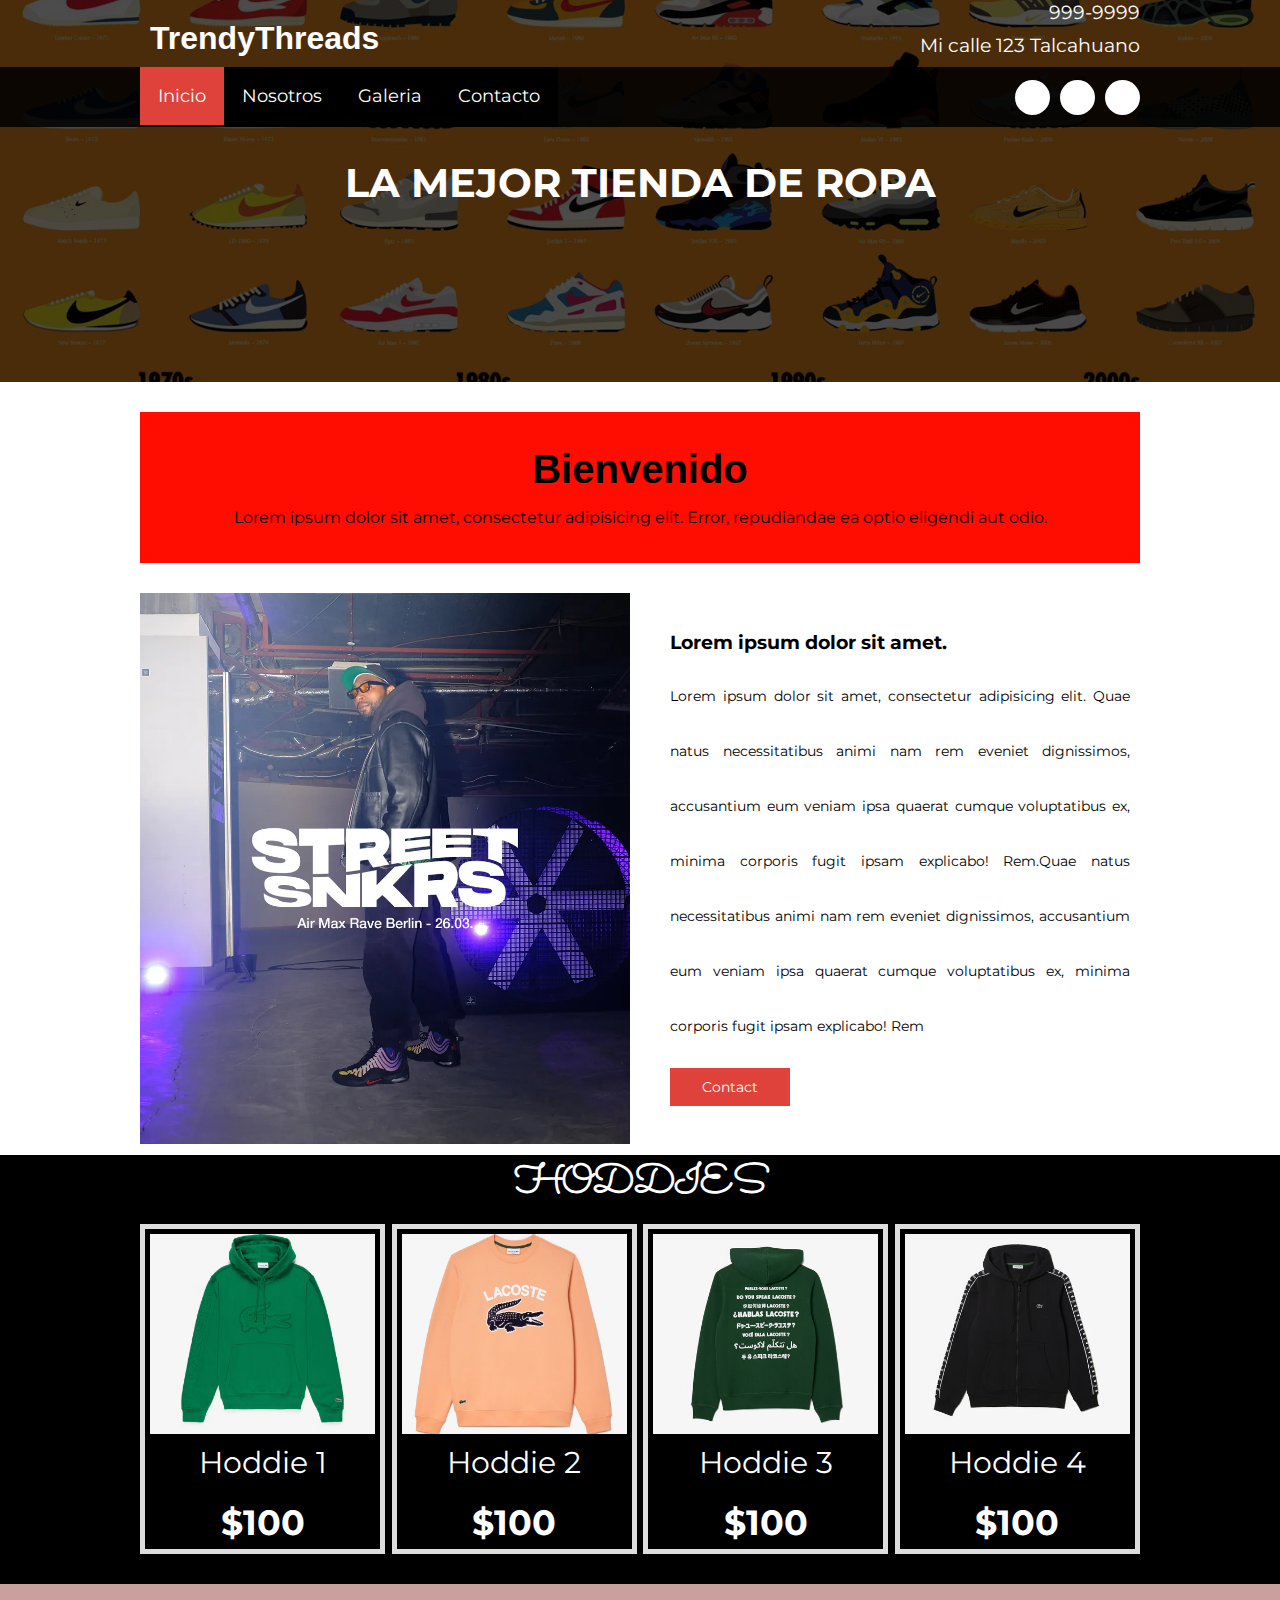
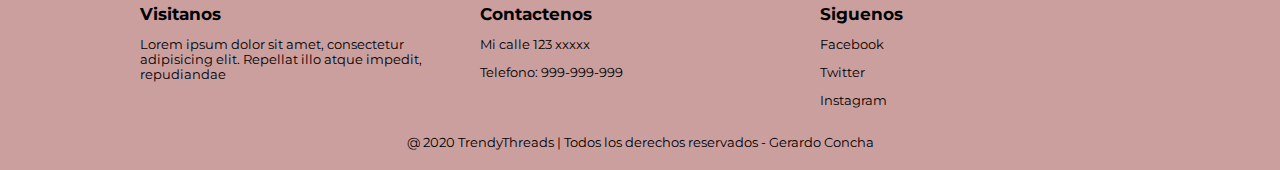
<file: index.html>
<!DOCTYPE html>
<html lang="es">
<head>
    <meta charset="UTF-8">
    <title>Home</title>
    <meta name="viewport" content="width=device-width, user-scalable=yes, initial-scale=1.0, maximum-scale=2.0, minimum-scale=1.0">
    <link rel="stylesheet" href="css/estilo.css">
    <link href="https://file.myfontastic.com/3j45yvRpaWhzeStdASehh9/icons.css" rel="stylesheet">
</head>
<body>
    <header class="main-header">
        <div class="container container--flex">
            <div class="logo-container column column--50">
                <h1 class="logo">TrendyThreads</h1>
            </div>
            <div class="main-header__contactInfo column column--50">
                <p class="main-header__contactInfo__phone">
                    <span class="icon-phone">999-9999
                    </span>
                </p>
                <p class="main-header__contactInfo__addres">
                    <span class="icon-location">Mi calle 123 Talcahuano</span>
                </p>
                
            </div>
        </div>
    </header>
    <nav class="main_nav">
        <div class="container container--flex">
            <span class="icon-menu" id="btnmenu"></span>
            <ul class="menu" id="menu">
                <li class="menu__item"><a href="/" class="menu__link menu__link--select">Inicio</a></li>
                <li class="menu__item"><a href="nosotros.html" class="menu__link">Nosotros</a></li>
                <li class="menu__item"><a href="galeria.html" class="menu__link">Galeria</a></li>
                <li class="menu__item"><a href="contacto.html" class="menu__link">Contacto</a></li>
            </ul>
            <div class="social-icon">
                <a href="" class="social-icon__link"><span class="icon-facebook"></span></a>
                <a href="" class="social-icon__link"><span class="icon-twitter"></span></a>
                <a href="" class="social-icon__link"><span class="icon-instagram"></span></a>
            </div>
        </div>
    </nav>
    <section class="banner">
        <img src="./img/bannerZAPAT.jpg" alt="" class="banner__img">
        <div class="banner__content">LA MEJOR TIENDA DE ROPA </div>
    </section>
    <main class="main">
        <section class="group--color">
            <div class="container">
                <h2 class="main__title">Bienvenido</h2>
                <p class="main_txt">
                    Lorem ipsum dolor sit amet, consectetur adipisicing elit. Error, repudiandae ea optio eligendi aut odio.
                </p>
            </div>
        </section>
        <section class="group main__about_description" >
            <div class="container container--flex"   >
                <div class="column column--50">
                    <img src="img/jejejejeje.jpg">
                </div>
                <div class="column column--50">
                    <h3 class="column__title">Lorem ipsum dolor sit amet.</h3>
                    <p class="column__txt">Lorem ipsum dolor sit amet, consectetur adipisicing elit. Quae natus necessitatibus animi nam rem eveniet dignissimos, accusantium eum veniam ipsa quaerat cumque voluptatibus ex, minima corporis fugit ipsam explicabo! Rem.Quae natus necessitatibus animi nam rem eveniet dignissimos, accusantium eum veniam ipsa quaerat cumque voluptatibus ex, minima corporis fugit ipsam explicabo! Rem</p>
                    <a href="" class="btn btn--contact">Contact</a>
                </div>
            </div>
        </section>
        <section class="group today-special" style="background-color: black;">
            <h2 class="group__title" style="color: white;" >HODDIES</h2>
            <div class="container container--flex">
                <div class="column column--50--25">
                    <img src="./img/hoddie1.avif" alt="" class="today-special__img">
                    <div class="today-special__tittle">Hoddie 1</div>
                    <div class="today-special__price">$100</div>
                </div>
                <div class="column column--50--25">
                    <img src="img/hoddie2.avif" alt="" class="today-special__img">
                    <div class="today-special__tittle">Hoddie 2</div>
                    <div class="today-special__price">$100</div>
                </div>
                <div class="column column--50--25">
                    <img src="img/hoddie3.jpg" alt="" class="today-special__img">
                    <div class="today-special__tittle">Hoddie 3</div>
                    <div class="today-special__price">$100</div>
                </div>
                <div class="column column--50--25">
                    <img src="img/hoddie4.jpg" alt="" class="today-special__img">
                    <div class="today-special__tittle">Hoddie 4</div>
                    <div class="today-special__price">$100</div>
                </div>
            </div>
        </section>
      
    </main>
    <footer class="main-footer">
        <div class="container container--flex">
            <div class="column column--33">
                <h2 class="column__title">Visitanos</h2>
                <p class="column__txt">Lorem ipsum dolor sit amet, consectetur adipisicing elit. Repellat illo atque impedit, repudiandae </p>
            </div>
            <div class="column column--33">
                <h2 class="column__title">Contactenos</h2>
                <p class="column__txt">Mi calle 123 xxxxx</p>
                <p class="column__txt">Telefono: 999-999-999</p>
               
            </div>
            <div class="column column--33">
                <h2 class="column__title">Siguenos</h2>
                <p class="column__txt"><a href="" class="icon-facebook">Facebook</a></p>
                <p class="column__txt"><a href="" class="icon-twitter">Twitter</a></p>
                <p class="column__txt"><a href="" class="icon-instagram">Instagram</a></p>
            </div>
            <p class="copy">@ 2020 TrendyThreads | Todos los derechos reservados - Gerardo Concha </p>
        </div>
    </footer>
    <script src="js/menu.js"></script>
</body>
</html>
</file>
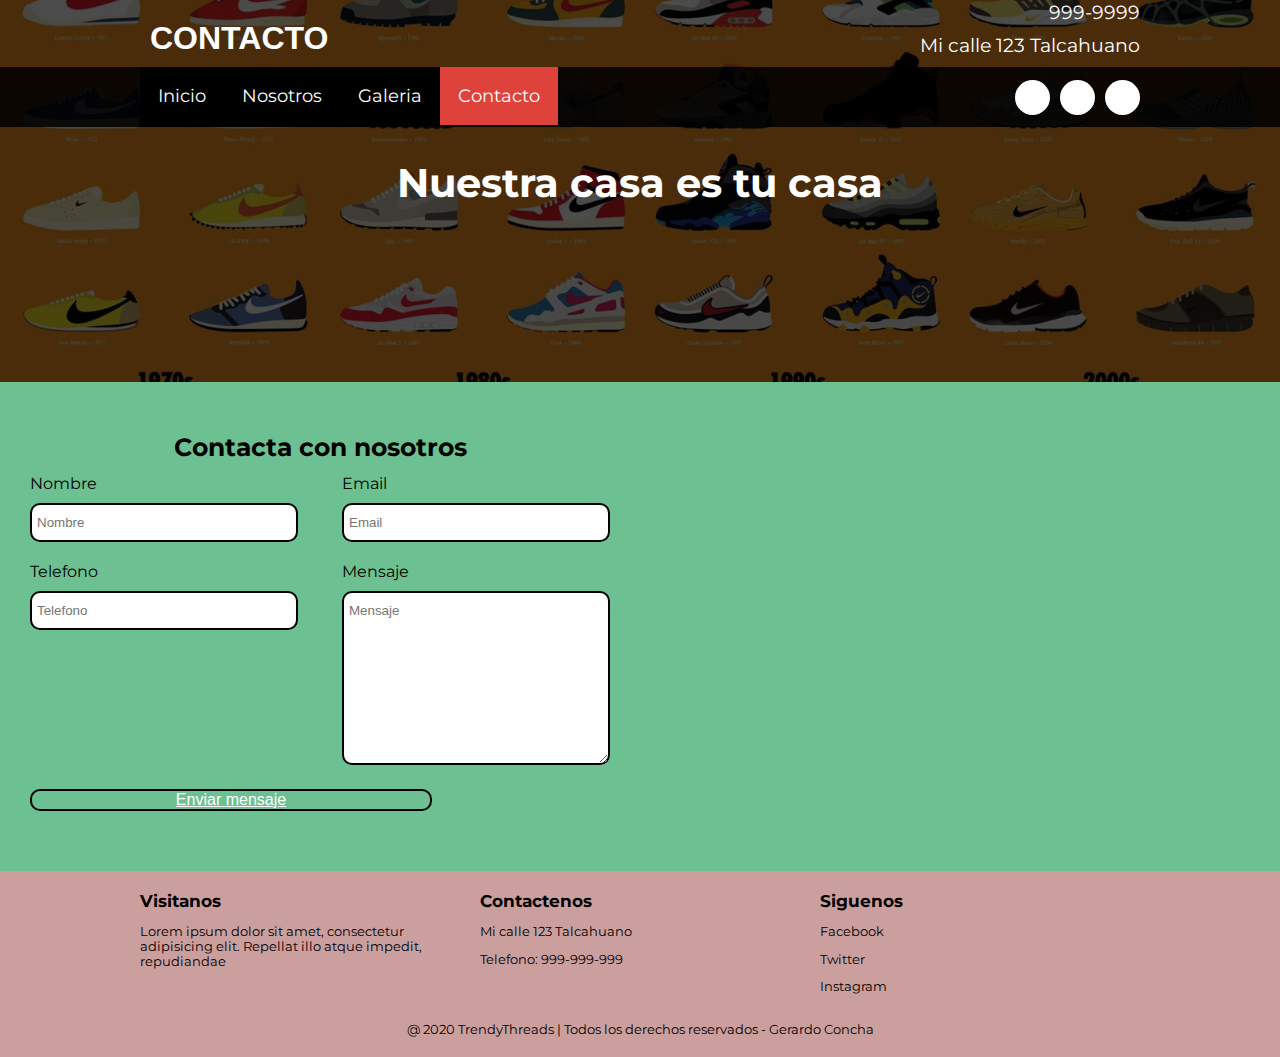
<file: contacto.html>
<!DOCTYPE html>
<html lang="en">
<head>
    <meta charset="UTF-8">
    <meta name="viewport" content="width=device-width, initial-scale=1.0">
    <title>Document</title>
    <link rel="stylesheet" href="css/estilo.css">
    <link rel="stylesheet" href="css/about.css">
    <link href="https://file.myfontastic.com/3j45yvRpaWhzeStdASehh9/icons.css" rel="stylesheet">
</head>
<body>
 <header class="main-header">
        <div class="container container--flex">
            <div class="logo-container column column--50">
                <h1 class="logo">CONTACTO</h1>
            </div>
            <div class="main-header__contactInfo column column--50">
                <p class="main-header__contactInfo__phone">
                    <span class="icon-phone">999-9999
                    </span>
                </p>
                <p class="main-header__contactInfo__addres">
                    <span class="icon-location">Mi calle 123 Talcahuano</span>
                </p>
                
            </div>
        </div>
    </header>
    <nav class="main_nav">
        <div class="container container--flex">
            <span class="icon-menu" id="btnmenu"></span>
            <ul class="menu" id="menu">
                <li class="menu__item"><a href="index.html" class="menu__link menu__link">Inicio</a></li>
                <li class="menu__item"><a href="nosotros.html" class="menu__link ">Nosotros</a></li>
                <li class="menu__item"><a href="galeria.html" class="menu__link  ">Galeria</a></li>
                <li class="menu__item"><a href="contacto.html" class="menu__link menu__link--select"">Contacto</a></li>
            </ul>
            <div class="social-icon">
                <a href="" class="social-icon__link"><span class="icon-facebook"></span></a>
                <a href="" class="social-icon__link"><span class="icon-twitter"></span></a>
                <a href="" class="social-icon__link"><span class="icon-instagram"></span></a>
            </div>
        </div>
    </nav>

    <section class="banner">
        <img src="img/bannerZAPAT.jpg" alt="" class="banner__img">
        <div class="banner__content">Nuestra casa es tu casa</div>
    </section>

    <section id="contactof" style="display: grid; grid-template-columns: 1fr 1fr;">
        <div style="padding: 0px 20px;">
            <h4>Contacta con nosotros</h4>
            <form action="#">
                <div class="datos-form">
                    <div class="nombre">
                        <label for="nombre">Nombre</label>
                        <input type="text" name="nombre" id="nombre" placeholder="Nombre">
                    </div>
    
                    <div class="email">
                        <label for="email">Email</label>
                        <input type="email" name="email" id="email" placeholder="Email">
                    </div>

                    <div class="fono">
                        <label for="fono">Telefono</label>
                        <input type="text" name="fono" id="fono" placeholder="Telefono">
                    </div>
                    
    
                    <div class="mensaje">
                        <label for="mensaje">Mensaje</label>
                        <textarea name="mensaje" id="mensaje" cols="30" rows="10" placeholder="Mensaje"></textarea>
                    </div>

                    <div class="boton-formulario">
                        <a href="#" class="boton-saber-mas">Enviar mensaje</a>
                    </div>
                </div>
            </form>
        </div>
        <div class="mapa">
            <iframe src="https://www.google.com/maps/embed?pb=!1m18!1m12!1m3!1d10747.080348528121!2d-73.0711284549882!3d-36.79152678999968!2m3!1f0!2f0!3f0!3m2!1i1024!2i768!4f13.1!3m3!1m2!1s0x9669b5745f460495%3A0x1bf5dd96a8168e34!2sMallplaza%20Tr%C3%A9bol!5e0!3m2!1ses!2scl!4v1713560549350!5m2!1ses!2scl" width="100%" height="450" style="border:0;" allowfullscreen="" loading="lazy" referrerpolicy="no-referrer-when-downgrade"></iframe>
        </div>
    </section>
    
          
  
  
          </div>
        </form>
      </section>
    



    
    <footer class="main-footer">
      <div class="container container--flex">
          <div class="column column--33">
              <h2 class="column__title">Visitanos</h2>
              <p class="column__txt">Lorem ipsum dolor sit amet, consectetur adipisicing elit. Repellat illo atque impedit, repudiandae </p>
          </div>
          <div class="column column--33">
              <h2 class="column__title">Contactenos</h2>
              <p class="column__txt">Mi calle 123 Talcahuano</p>
              <p class="column__txt">Telefono: 999-999-999</p>
             
          </div>
          <div class="column column--33">
              <h2 class="column__title">Siguenos</h2>
              <p class="column__txt"><a href="" class="icon-facebook">Facebook</a></p>
              <p class="column__txt"><a href="" class="icon-twitter">Twitter</a></p>
              <p class="column__txt"><a href="" class="icon-instagram">Instagram</a></p>
          </div>
          <p class="copy">@ 2020 TrendyThreads | Todos los derechos reservados - Gerardo Concha</p>
      </div>
  </footer>
       
        
<script src="js/menu.js"></script>  
</body>
</html>
</file>
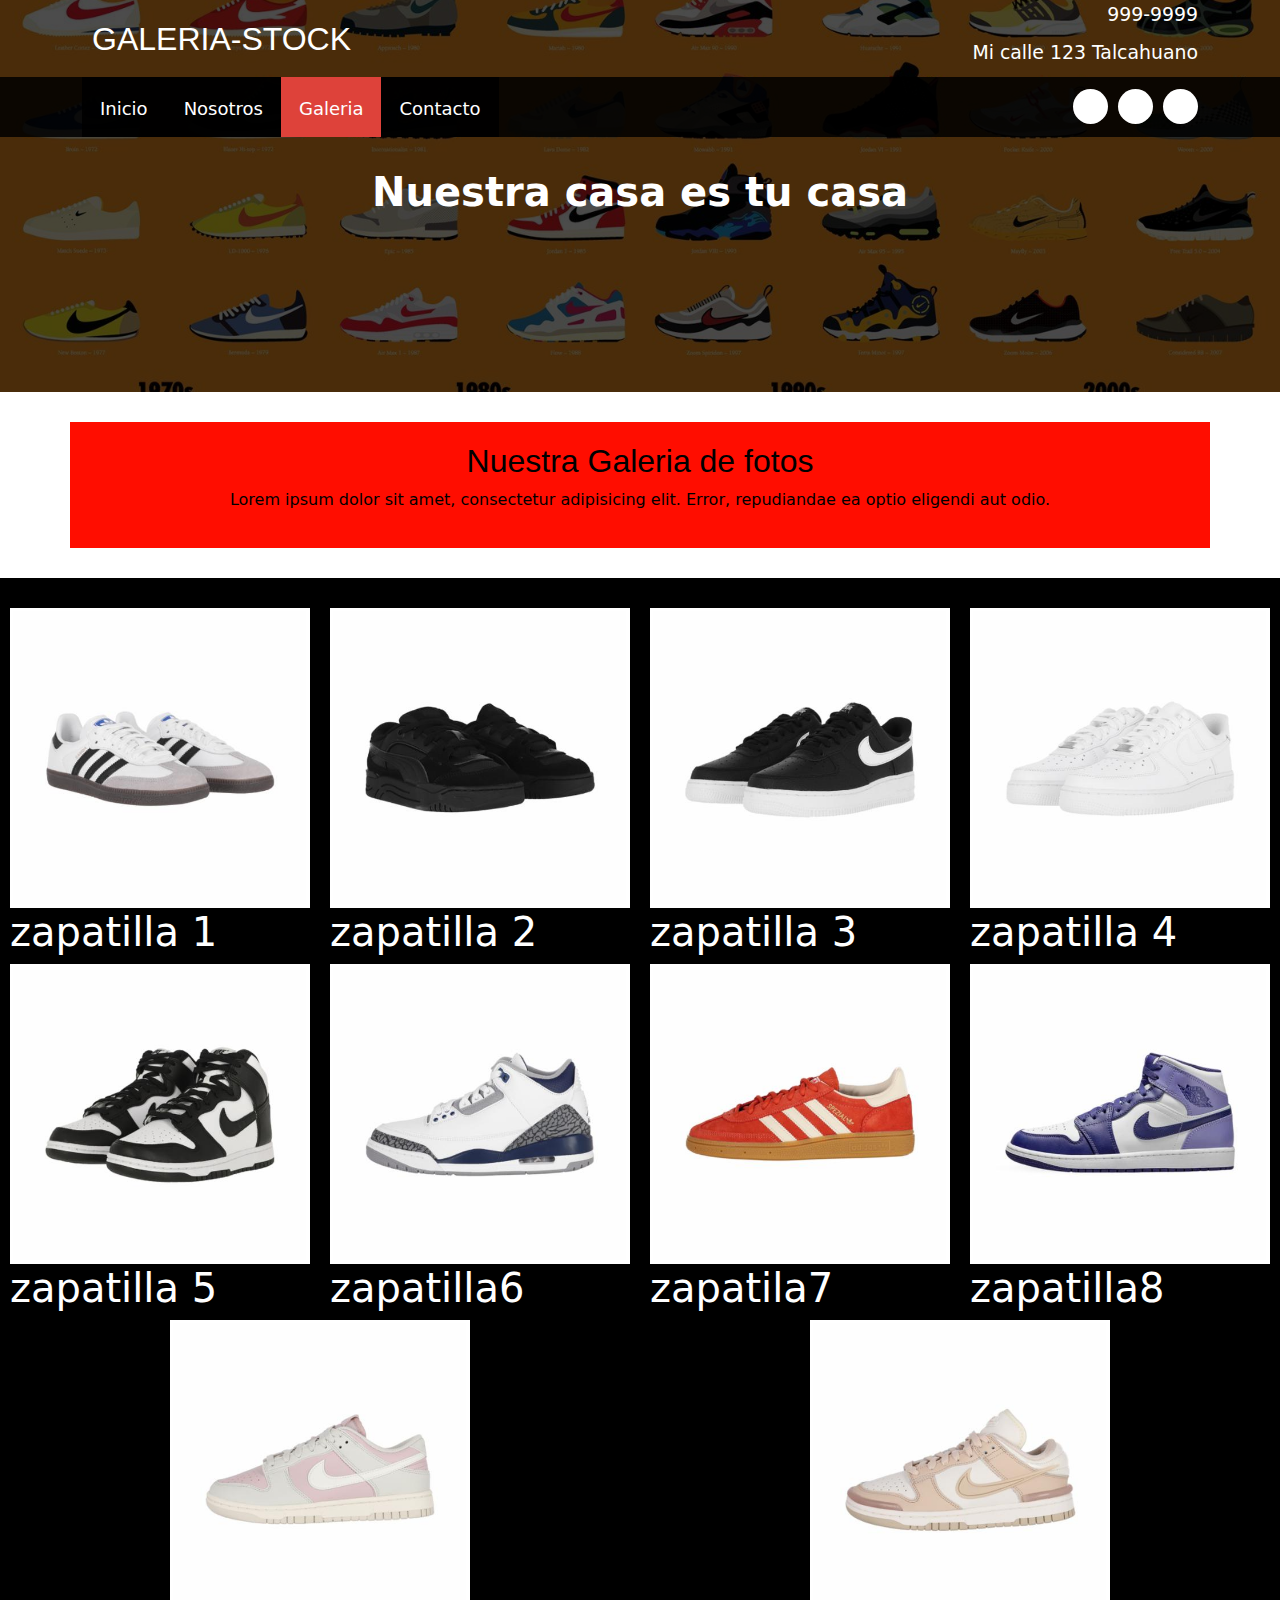
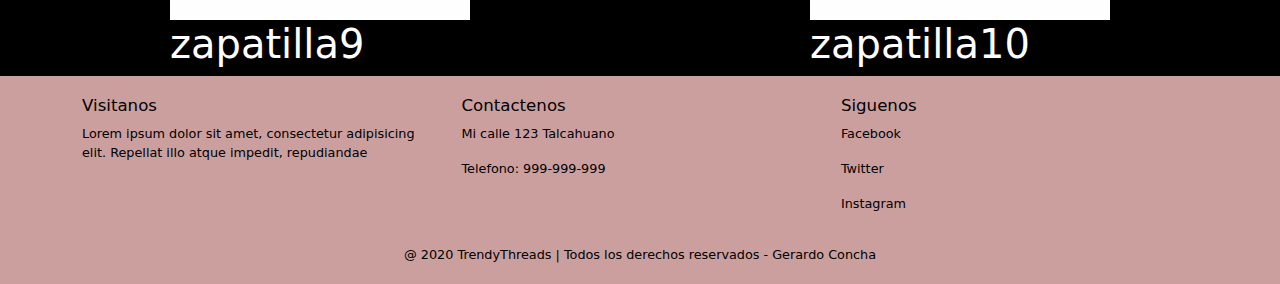
<file: galeria.html>
<!DOCTYPE html>
<html lang="en">
<head>
    <meta charset="UTF-8">
    <meta name="viewport" content="width=device-width, initial-scale=1.0">
    <title>Document</title>
    <link rel="stylesheet" href="css/estilo.css">
    <link rel="stylesheet" href="css/about.css">
    <link href="https://file.myfontastic.com/3j45yvRpaWhzeStdASehh9/icons.css" rel="stylesheet">
    <link href="https://stackpath.bootstrapcdn.com/bootstrap/5.1.3/css/bootstrap.min.css" rel="stylesheet">
</head>
<body>
 <header class="main-header">
        <div class="container container--flex">
            <div class="logo-container column column--50">
                <h1 class="logo">GALERIA-STOCK</h1>
            </div>
            <div class="main-header__contactInfo column column--50">
                <p class="main-header__contactInfo__phone">
                    <span class="icon-phone">999-9999
                    </span>
                </p>
                <p class="main-header__contactInfo__addres">
                    <span class="icon-location">  Mi calle 123 Talcahuano</span>
                </p>
                
            </div>
        </div>
    </header>
    <nav class="main_nav">
        <div class="container container--flex">
            <span class="icon-menu" id="btnmenu"></span>
            <ul class="menu" id="menu">
                <li class="menu__item"><a href="index.html" class="menu__link menu__link">Inicio</a></li>
                <li class="menu__item"><a href="nosotros.html" class="menu__link">Nosotros</a></li>
                <li class="menu__item"><a href="galeria.html" class="menu__link menu__link--select">Galeria</a></li>
                <li class="menu__item"><a href="contacto.html" class="menu__link">Contacto</a></li>
            </ul>
            <div class="social-icon">
                <a href="" class="social-icon__link"><span class="icon-facebook"></span></a>
                <a href="" class="social-icon__link"><span class="icon-twitter"></span></a>
                <a href="" class="social-icon__link"><span class="icon-instagram"></span></a>
            </div>
        </div>
    </nav>

    <section class="banner">
        <img src="img/bannerZAPAT.jpg" alt="" class="banner__img">
        <div class="banner__content">Nuestra casa es tu casa</div>
    </section>
    <main class="main">
        <section class="group--color">
            <div class="container">
                <h2 style="font-family: Verdana, Geneva, Tahoma, sans-serif;"> Nuestra Galeria de fotos</h2>
                <p class="main_txt">
                    Lorem ipsum dolor sit amet, consectetur adipisicing elit. Error, repudiandae ea optio eligendi aut odio.
                </p>
            </div>
        </section>



       
      	<section class="galeriazapas" style="padding-top: 30px;">

            <div>
                <img style="width: 300px; border: solid;" src="./img/zapatilla1.jpg">
                <h1>zapatilla 1</h1>
            </div>
        
            <div>
                <img style="width: 300px ; border: solid;" src="./img/zapatilla2.jpg" />
                <h1>zapatilla 2</h1>
            </div>
        
            <div>
                <img style="width: 300px; border: solid;" src="./img/zapatilla3.jpg" />
                <h1>zapatilla 3</h1>
            </div>
                   
            <div>
                <img style="width: 300px; border: solid; " src="./img/zapatilla4.jpg">
                <h1> zapatilla 4</h1>
            </div>
        
            <div>
                <img style="width: 300px ; border: solid;" src="./img/zapatilla5.jpg" />
                <h1>zapatilla 5</h1>
            </div>

            <div>
                <img  style="width: 300px ; border: solid;"src="./img/zapatilla6.jpg" >
                <h1>zapatilla6</h1>
            </div>

            <div>
                <img   style="width: 300px ; border: solid;"  src="./img/zapatila7.jpg" >
                <h1>zapatila7</h1>
            </div>

            <div>
                <img  style="width: 300px ; border: solid;"      src="./img/zapatilla8.jpg" >
                <h1>zapatilla8</h1>
            </div>

            <div>
                <img   style="width: 300px ; border: solid;"   src="./img/zapatilla9.jpg" alt="">
                <h1>zapatilla9</h1>
            </div>

            <div>
                <img    style="width: 300px ; border: solid;"  src="./img/zapatilla10.jpg" alt="">
                <h1>zapatilla10</h1>
            </div>
     	</section> 








         <footer class="main-footer" >
            <div class="container container--flex">
                <div class="column column--33">
                    <h2 class="column__title">Visitanos</h2>
                    <p class="column__txt">Lorem ipsum dolor sit amet, consectetur adipisicing elit. Repellat illo atque impedit, repudiandae </p>
                </div>
                <div class="column column--33">
                    <h2 class="column__title">Contactenos</h2>
                    <p class="column__txt">Mi calle 123 Talcahuano</p>
                    <p class="column__txt">Telefono: 999-999-999</p>
                   
                </div>
                <div class="column column--33">
                    <h2 class="column__title">Siguenos</h2>
                    <p class="column__txt"><a href="" class="icon-facebook">Facebook</a></p>
                    <p class="column__txt"><a href="" class="icon-twitter">Twitter</a></p>
                    <p class="column__txt"><a href="" class="icon-instagram">Instagram</a></p>
                </div>
                <p class="copy">@ 2020 TrendyThreads | Todos los derechos reservados - Gerardo Concha</p>
            </div>
        </footer>
    
<script src="js/menu.js"></script>
</body>
</html>
</file>
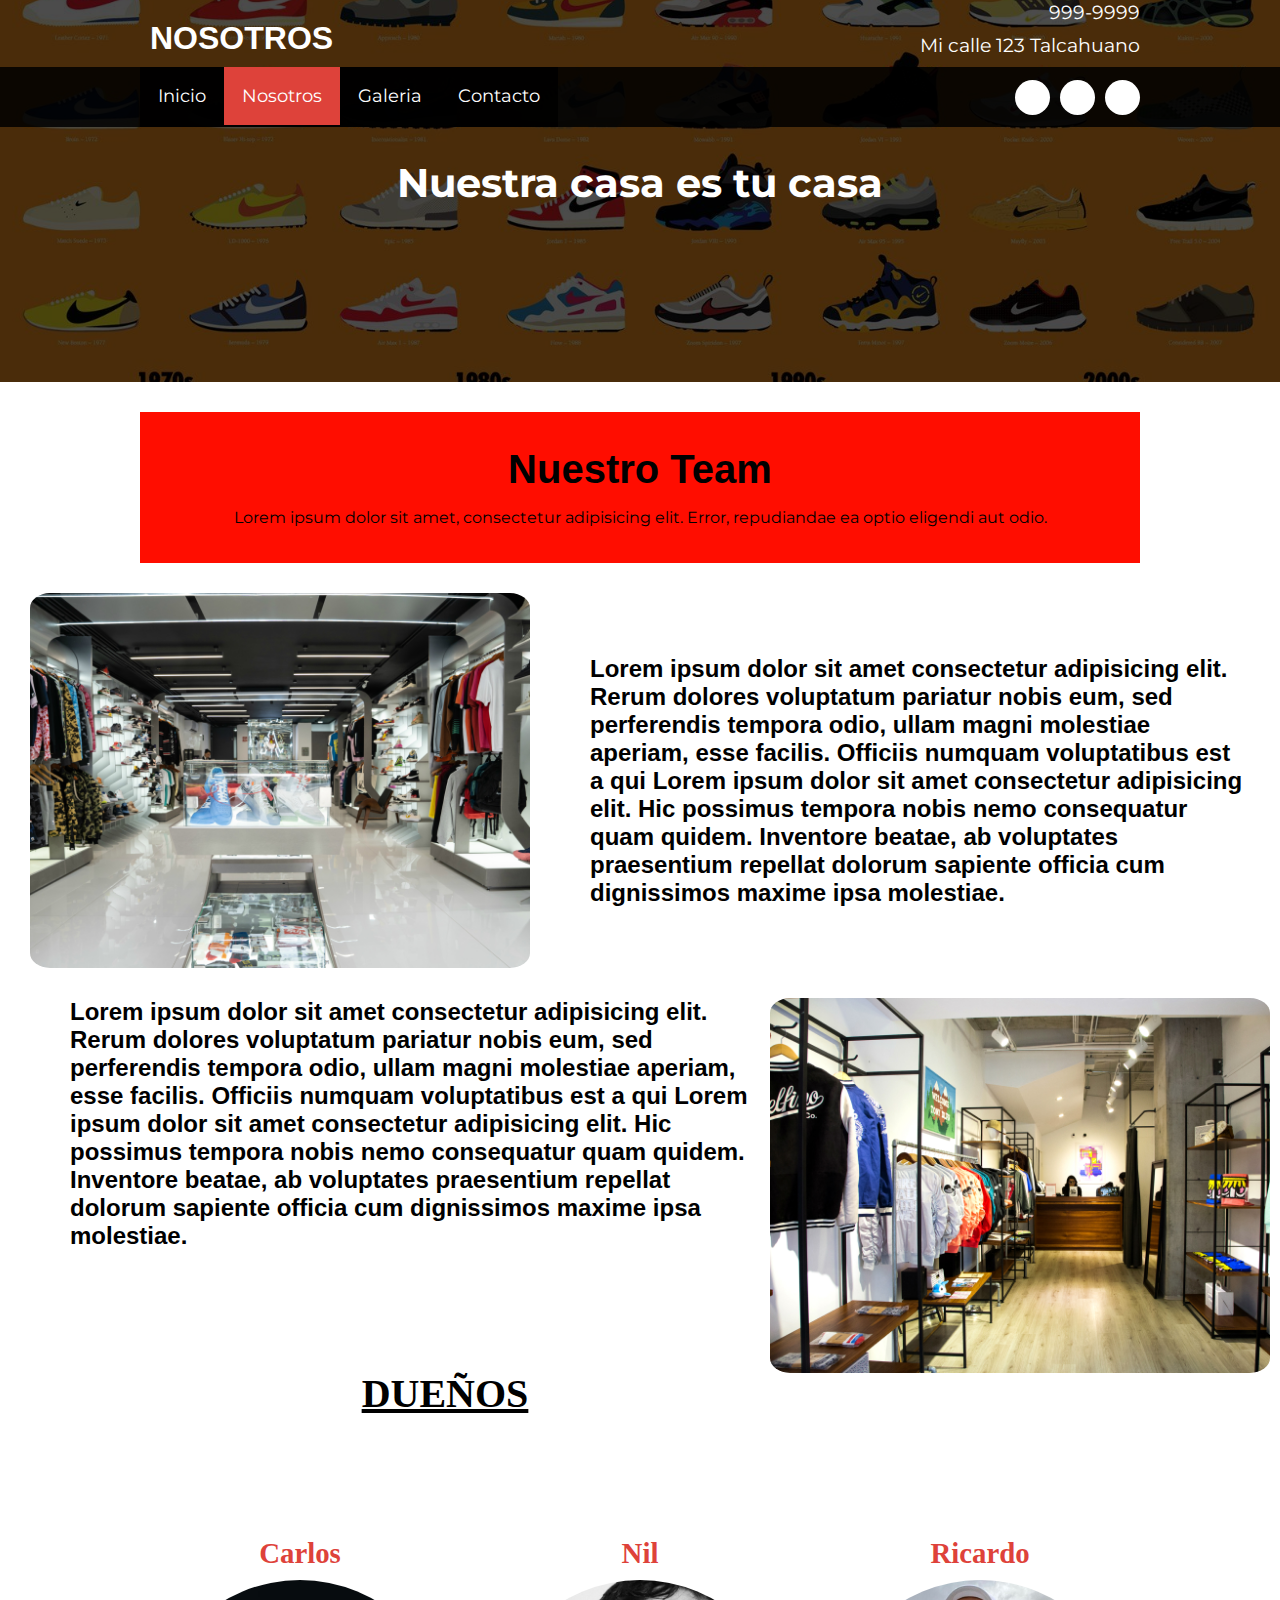
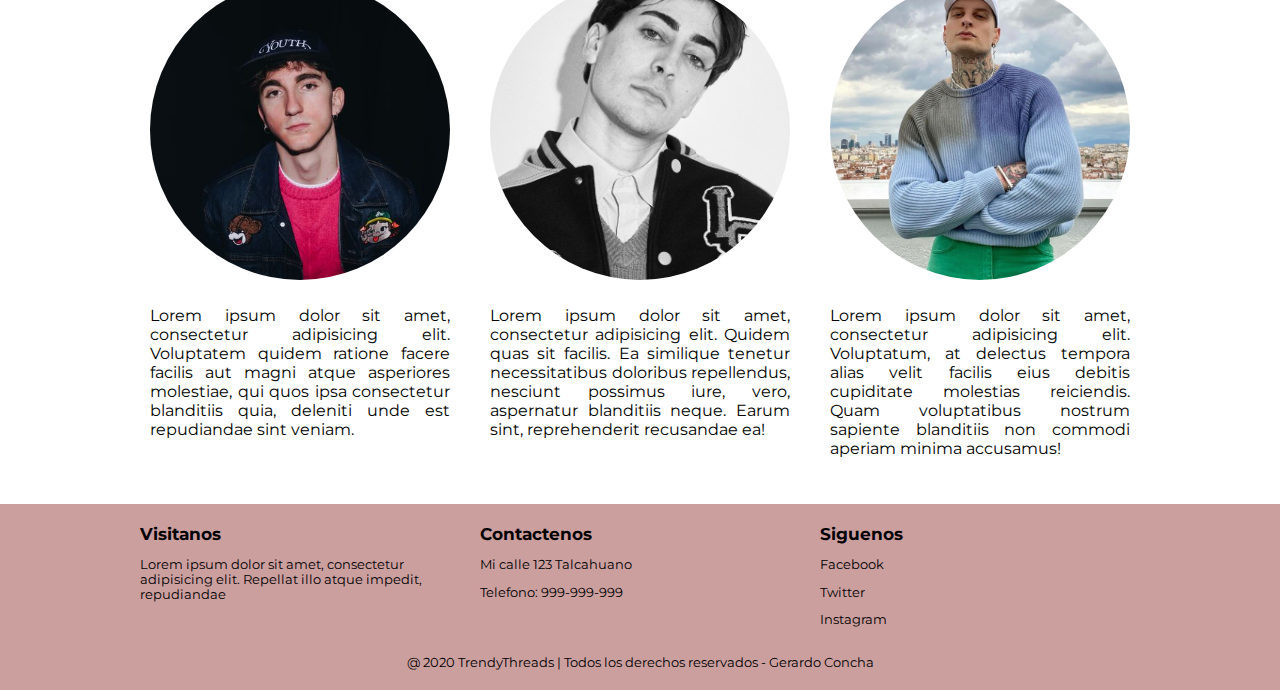
<file: nosotros.html>
<!DOCTYPE html>
<html lang="es">

<head>
    <meta charset="UTF-8">
    <title>Nosotros</title>
    <meta name="viewport"
        content="width=device-width, user-scalable=yes, initial-scale=1.0, maximum-scale=2.0, minimum-scale=1.0">
    <link rel="stylesheet" href="css/estilo.css">
    <link rel="stylesheet" href="css/about.css">
    <link href="https://file.myfontastic.com/3j45yvRpaWhzeStdASehh9/icons.css" rel="stylesheet">
</head>

<body>
    <header class="main-header">
        <div class="container container--flex">
            <div class="logo-container column column--50">
                <h1 class="logo">NOSOTROS</h1>
            </div>
            <div class="main-header__contactInfo column column--50">
                <p class="main-header__contactInfo__phone">
                    <span class="icon-phone">999-9999
                    </span>
                </p>
                <p class="main-header__contactInfo__addres">
                    <span class="icon-location">Mi calle 123 Talcahuano</span>
                </p>

            </div>
        </div>
    </header>
    <nav class="main_nav">
        <div class="container container--flex">
            <span class="icon-menu" id="btnmenu"></span>
            <ul class="menu" id="menu">
                <li class="menu__item"><a href="index.html" class="menu__link menu__link">Inicio</a></li>
                <li class="menu__item"><a href="nosotros.html" class="menu__link menu__link--select"">Nosotros</a></li>
                <li class=" menu__item"><a href="galeria.html" class="menu__link ">Galeria</a></li>
                <li class="menu__item"><a href="contacto.html" class="menu__link">Contacto</a></li>
            </ul>
            <div class="social-icon">
                <a href="" class="social-icon__link"><span class="icon-facebook"></span></a>
                <a href="" class="social-icon__link"><span class="icon-twitter"></span></a>
                <a href="" class="social-icon__link"><span class="icon-instagram"></span></a>
            </div>
        </div>
    </nav>
    <section class="banner">
        <img src="img/bannerZAPAT.jpg" class="banner__img">
        <div class="banner__content">Nuestra casa es tu casa</div>
    </section>
    <main class="main">
        <section class="group--color">
            <div class="container">
                <h2 class="main__title">Nuestro Team</h2>
                <p class="main_txt">
                    Lorem ipsum dolor sit amet, consectetur adipisicing elit. Error, repudiandae ea optio eligendi aut
                    odio.
                </p>
            </div>
        </section>

        <div class="tienda">
            <img src="./img/imagenes tienda.jpg" alt="imgtienda">
            <h2>Lorem ipsum dolor sit amet consectetur adipisicing elit. Rerum dolores voluptatum pariatur nobis eum,
                sed perferendis tempora odio, ullam magni molestiae aperiam, esse facilis. Officiis numquam voluptatibus
                est a qui Lorem ipsum dolor sit amet consectetur adipisicing elit. Hic possimus tempora nobis nemo
                consequatur quam quidem. Inventore beatae, ab voluptates praesentium repellat dolorum sapiente officia
                cum dignissimos maxime ipsa molestiae.
            </h2>
        </div>


    <div class="contenedor">
        <div class="tienda2">
            <img src="./img/imagen tienda2.jpg" alt="imgtienda2" >            
            <h2>Lorem ipsum dolor sit amet consectetur adipisicing elit. Rerum dolores voluptatum pariatur nobis eum,
                sed perferendis tempora odio, ullam magni molestiae aperiam, esse facilis. Officiis numquam voluptatibus
                est a qui Lorem ipsum dolor sit amet consectetur adipisicing elit. Hic possimus tempora nobis nemo
                consequatur quam quidem. Inventore beatae, ab voluptates praesentium repellat dolorum sapiente officia
                cum dignissimos maxime ipsa molestiae.
            </h2>
            


        </div>              
    </div>
        
        
    </main>





    <section class="group our-team">
        <h2 class="title_Dueños">DUEÑOS</h2>
        <div class="container container--flex">
            <div class="column column--33">
                <h3 class="our-team__title">Carlos</h3>
                <img src="img/persona1.jpeg" alt="" class="our-team__img">
                <p class="our-team__txt">Lorem ipsum dolor sit amet, consectetur adipisicing elit. Voluptatem quidem
                    ratione facere facilis aut magni atque asperiores molestiae, qui quos ipsa consectetur blanditiis
                    quia, deleniti unde est repudiandae sint veniam.</p>
            </div>
            <div class="column column--33">
                <h3 class="our-team__title">Nil</h3>
                <img src="img/persona2.webp" alt="" class="our-team__img">
                <p class="our-team__txt">Lorem ipsum dolor sit amet, consectetur adipisicing elit. Quidem quas sit
                    facilis. Ea similique tenetur necessitatibus doloribus repellendus, nesciunt possimus iure, vero,
                    aspernatur blanditiis neque. Earum sint, reprehenderit recusandae ea!</p>
            </div>
            <div class="column column--33">
                <h3 class="our-team__title">Ricardo</h3>
                <img src="img/persona3.jpeg" alt="" class="our-team__img">
                <p class="our-team__txt">Lorem ipsum dolor sit amet, consectetur adipisicing elit. Voluptatum, at
                    delectus tempora alias velit facilis eius debitis cupiditate molestias reiciendis. Quam voluptatibus
                    nostrum sapiente blanditiis non commodi aperiam minima accusamus!</p>
            </div>
        </div>
    </section>







    

    <footer class="main-footer">
        <div class="container container--flex">
            <div class="column column--33">
                <h2 class="column__title">Visitanos</h2>
                <p class="column__txt">Lorem ipsum dolor sit amet, consectetur adipisicing elit. Repellat illo atque
                    impedit, repudiandae </p>
            </div>
            <div class="column column--33">
                <h2 class="column__title">Contactenos</h2>
                <p class="column__txt">Mi calle 123 Talcahuano</p>
                <p class="column__txt">Telefono: 999-999-999</p>

            </div>
            <div class="column column--33">
                <h2 class="column__title">Siguenos</h2>
                <p class="column__txt"><a href="" class="icon-facebook">Facebook</a></p>
                <p class="column__txt"><a href="" class="icon-twitter">Twitter</a></p>
                <p class="column__txt"><a href="" class="icon-instagram">Instagram</a></p>
            </div>
            <p class="copy">@ 2020 TrendyThreads | Todos los derechos reservados - Gerardo Concha</p>
        </div>
    </footer>




<script src="js/menu.js"></script>
</body>
</html>
</file>
<file: css/estilo.css>
@import url('https://fonts.googleapis.com/css2?family=Montserrat:wght@300&family=Sacramento&display=swap');
*{
    box-sizing: border-box;
}
body{
    font-family: 'Montserrat', sans-serif;
    margin: 0;
}
/*----------------Estilos Base------------------*/
img{
    display: block;
    width: 100%;
    max-width: 100%;
}
h1,h2,h3,h4,h5{
    margin: 0;
}
.container{
    width: 100%;
    margin: auto;
	
	
	
}
.container--flex{
    display: flex;
    flex-wrap: wrap;
    justify-content: space-between;
    align-items: center;
}
.column{
    width: 100%;
}

/*----------------Estilos Header------------------*/


.main-header{
    width: 100%;
}
.logo{
    font-size: 1.9em;
    color: #de423a;
    padding: 10px;
    font-family: 'Franklin Gothic Medium', 'Arial Narrow', Arial, sans-serif
        
}
.main-header__contactInfo__phone{
    background:#de423a;
    color: #fff;
    padding: 10px;
    margin: 0;
}

.main-header__contactInfo__addres{
    padding: 10px;
    margin: 0px;
}
.main-header [class*="icon-"]:before{
    position: relative;
    top:2px;
    right: 3px;
}
/*----------------Estilos Menu------------------*/
.main_nav{
    width: 100%;
    position:relative;
    z-index: 2000;  
    padding: 10px;
}

.icon-menu{
    display: block;
    color: #fff;
    border: 1px solid #fff;
    border-radius: 3px;
    width: 40px;
    height: 40px;
    line-height: 45px;
    text-align: center;
    cursor:pointer;
    font-size: 1.5em;
    
}

.social-icon{
    display: flex;
    justify-content: space-between;
    
}

.social-icon [class*="icon-"]{
    color: black;
    margin-left: 10px;
    display: flex;
    justify-content: center;
    align-items: center;
    font-size: 1.3em;
    width: 35px;
    height: 35px;
    background: #fff;
    border-radius: 50%;
}

.social-icon__link{
    text-decoration: none;
   
}

.menu{
    
    position: absolute;
    top: 75px;
    left: 0;
    width: 100%;
    background: rgba(0,0,0,.85);
    padding:0px;
    margin:0px;
    z-index: 2000px;
    list-style: none;
    text-align: center;
    font-size: 18px;
    height: 0;
    overflow: hidden;
	transition: height .3s linear;
}


.menu__link{
    display: block;
    padding: 15px;
    color: white;
    text-align: center;
    text-decoration: none;
    
}
.menu__link:hover{
     background-color: #DE423A;
}
.menu__link--select{
    background-color: #DE423A;
    
}

.mostrar{
    height: 210px;
}

/*----------------Estilos Banner------------------*/

.banner{
    margin-top:-52px;
    position: relative;

}
.banner:before {
    content: '';
    position: absolute;
    width: 100%;
    height: 100%;
    background: rgba(0,0,0,0.7);
    z-index: 1000;
    top: 0;
}
.banner__img{
    width: 100%;
    height: 400px;
    object-fit: cover
		
}

.banner__content {
    width: 70%;
    color: white;
    text-align:center;
    position: absolute;
    z-index: 1500;
    top: 50%;
    left: 50%;
    transform: translateX(-50%) translateY(-50%);
    font-size: 1.5em;
    font-weight:bold;
	
    
}

/*----------------Estilos Principales------------------*/
.group--color .container{
	background-color: irgb(255, 0, 0);
	padding: 10px;
	text-align: center;
	color: black;
	background-color: #ff0d00;
	
}
.main__title{
	margin: 15px 0;
	font-size: 2.8em;
	font-family: Verdana, Geneva, Tahoma, sans-serif;
	
	
}
.column__title{
	font-size: 1.3em;
}
.main__about_description .column:nth-child(2){
	padding: 10px;
	
}
.btn{
	
	display: block;
	text-align: center;
	text-decoration: none;
	width: 120px;
	background: #DE423A;
	color: #fff;
	padding:10px;
	margin: 10px auto;
	
}
.group__title{
	font-family:'Sacramento',cursive;
	text-align: center;
	font-weight: bold;
	font-size: 1.8em;
	margin: 11px;
	color: rgb(0, 0, 0);
}

.today-special .column {
	margin-bottom: 30px;
	text-align: center;
}

.today-special__img{
	margin: auto;
	max-width: 350px;
}

.today-special__tittle{
	
	font-size: 1.3em;
	padding-top: 10px;
	padding-bottom: 20px;
	color: white;
}
.today-special__price{
	font-size: 1.5em;
	color: white;
	font-weight: bold;
}



 .galeriazapas {
        display: flex;
        flex-wrap: wrap;
        justify-content: space-around;
		background-color: #000000;
		color: white;
		
    }

    .galeria {
        width: 300px;
        margin-bottom: 20px;
    }

    .galeria img {
        width: 100%;
				
    }

    .galeria h1 {
        text-align: center;
	
    }	   




/*----------------TIENDA-NOSOSTROS---------*/


.tienda {
    margin: 30px;
    display: flex;
    align-items: center;
}

.tienda img {
    width: 500px; /* Imagen se ajusta al ancho del contenedor */
    border-radius: 4%;
}

.tienda h2 {
    margin-left:60px; /* Espacio entre la imagen y el texto */
    max-width: 900px; /* Máximo ancho del texto */
	font-family:'Lucida Sans', 'Lucida Sans Regular', 'Lucida Grande', 'Lucida Sans Unicode', Geneva, Verdana, sans-serif;

}


.tienda2{
	margin: 10px;
}


.tienda2 img {
    width:500px;
    border-radius: 4%;
    float: right; /* Alinea la imagen a la derecha */
}

.tienda2 h2 {
    margin-left:60px; /* Espacio entre la imagen y el texto */
    max-width: 900px; /* Máximo ancho del texto */
    margin-right: 20px; /* Espacio entre la imagen y el texto */
	font-family: 'Lucida Sans', 'Lucida Sans Regular', 'Lucida Grande', 'Lucida Sans Unicode', Geneva, Verdana, sans-serif;
}










/* -----------------------RESPONSIVE TIENDAS--------------------------*/
/* -----------------------RESPONSIVE TIENDAS--------------------------*/
/* Para pantallas de 768px */
@media screen and (max-width: 768px) {
    .tienda {
        flex-direction: column; /* Cambia a disposición de columna */
        align-items: center;
    }

    .tienda img {
        width: 100%; /* La imagen ocupa todo el ancho disponible */
    }

    .tienda h2 {
        margin-left: 0; /* Elimina el margen izquierdo */
        max-width: 100%; /* El texto ocupa todo el ancho disponible */
    }
}

@media screen and (max-width: 400px) {
    .tienda img {
        width: 90%; 
    }

    .tienda h2 {
        font-size: 14px; 

    }
}

/*------TIENDA2-----*/

@media screen and (max-width: 768px) {
    .tienda2 {
        flex-direction: column; /* Cambia a disposición de columna */
        align-items: center;
    }

    .tienda2 img {
        width: 100%; /* La imagen ocupa todo el ancho disponible */
    }

    .tienda2 h2 {
        margin-left: 0; /* Elimina el margen izquierdo */
        max-width: 100%; /* El texto ocupa todo el ancho disponible */
    }
}

@media screen and (max-width: 400px) {
    .tienda2 img {
        width: 90%; /* La imagen ocupa el 90% del ancho disponible */
    }

    .tienda2 h2 {
        font-size: 14px; /* Tamaño de fuente más pequeño */
    }
}









/* -----------------FORMULARIO CONTACTO------------- */

/* Estilos base */
#contactof {
    background-color: #6cc091;
    padding: 50px 0px;
    color: black;
}

#contactof h4 {
    text-align: center;
    font-size: 25px;
    margin-bottom: 2px;
}

#contacto form {
    max-width: 80%;
    margin: 0 auto;
}

.datos-form {
    display: flex; /* Corregido a 'flex' */
    flex-wrap: wrap; /* Añadido para permitir el ajuste en pantallas pequeñas */
    justify-content: space-between; /* Añadido para distribuir los elementos */
    width: 100%; /* Cambiado a 100% */
}

.datos-form div {
    padding: 10px;
    flex: 1 1 48%; /* Ajustado el ancho de los elementos en pantallas más pequeñas */
    max-width: 48%; /* Añadido */
    box-sizing: border-box; /* Añadido para evitar problemas de desbordamiento */
}

form label {
    display: block;
    margin-bottom: 10px;
}

form input,
form textarea {
    border-radius: 10px;
    border: 2px solid #000; /* Color del borde añadido */
    padding: 10px 5px;
    outline: 0;
    width: 100%;
    font-family: Arial, Helvetica, sans-serif;
    box-sizing: border-box; /* Añadido */
}

.boton-formulario .boton-saber-mas {
    display: block;
    border-radius: 10px;
    border: 2px solid #000; /* Color del borde añadido */
    color: white;
    text-align: center;
    width: 150%;
    transition: 0.4s;
    font-family: Arial, "Helvetica Neue", Helvetica, sans-serif;
}

.boton-formulario .boton-saber-mas:hover {
    background: #4fa776ad;
}

.mapa {
	width: 600;
	
}

/* Media query para pantallas pequeñas */
@media screen and (max-width: 768px) {
    .datos-form div {
        flex: 1 1 100%; /* Ajustado a ocupar el 100% del ancho en pantallas pequeñas */
        max-width: 100%; /* Añadido */
    }

    .boton-formulario .boton-saber-mas {
        width: 100%; /* Cambiado a 100% */
    }
}


  
 
  
	  

/*----------------Estilos Principales------------------*/
.main-footer{
	background: #cc9f9f;
	color: #000000;
	padding: 10px;
	padding-top: 20px;
	padding-bottom: 20px;
	font-size: .8em;
}

.copy{
	text-align: center;
	margin: auto;
	margin-top: 15px;
	
}

.main-footer [class*="icon-"] {
	color: #000000;
	text-decoration: none;
	
	
}
.main-footer [class*="icon-"]:before{
	position: relative;
	top: 3px;
	right: 5px;
}



/*----------------Estilos Responsivos------------------*/

@media screen and (min-width:500px){
	.logo{
		color: #fff;
		
	}
	
	.main-header__contactInfo{
		text-align:right;
	}
	.banner{
		margin-top: -145px;
		z-index: -1000;
	}
	.main-header__contactInfo__phone{
		background: none;
	}
	.main-header__contactInfo__addres{
		color: #fff;
	}
	.main_nav{
		background:rgba(0,0,0,0.85);
	}
	.banner__content{
		font-size:1.5em;
	}
	.column--50{
		width: 49%;
	}
	.column--50--25{
		width: 49%;
	}
	.column--33{
		width: 32%;
	}
	
	.main__about_description .column:nth-child(2){
		padding-left: 20px;
		font-size: .9em;
		
	}
	.main__about_description .btn{
		margin: 0;
	}
	.today-special .column {
		border: 5px solid #ddd;
		padding: 5px;
	}
	.today-special__img{
		height: 200px;
		object-fit: cover;
	}
	.main-footer .container--flex{
		align-items: flex-start;
	}

	.mapa {
		text-align: center;
	  }
	
	  .mapa iframe {
		width: 88%;
		height: 350px;
		border-radius: 2%;
	  }

	

	
}




@media screen and (min-width:400px){
	.logo{
		color: #fff;
		
	}
	
	.main-header__contactInfo{
		text-align:right;
	}
	.banner{
		margin-top: -145px;
		z-index: -1000;
	}
	.main-header__contactInfo__phone{
		background: none;
		padding: 0;
		margin: 0;	
	}

	.main-header__contactInfo__addres{
		color: #fff;
	}
	.main_nav{
		background:rgba(0,0,0,0.85);
	}
	.banner__content{
		font-size:1.5em;
	}
	.column--50{
		width: 49%;
	}
	.column--50--25{
		width: 49%;
	}
	.column--33{
		width: 32%;
	}
	
	.main__about_description .column:nth-child(2){
		padding-left: 20px;
		font-size: .9em;
		
	}
	.main__about_description .btn{
		margin: 0;
	}
	.today-special .column {
		border: 5px solid #ddd;
		padding: 5px;
	}
	.today-special__img{
		height: 200px;
		object-fit: cover;
	}
	.main-footer .container--flex{
		align-items: flex-start;
	}

	.mapa {
		text-align: center;
	  }
	
	  .mapa iframe {
		width: 88%;
		height: 350px;
		border-radius: 2%;
	  }


	  

	
}


@media screen and (min-width:1024px){
.container{
		width: 1000px
	}
	.logo{
		padding-top: 20px;
		font-size: 2em;
		color: white;
	
		
	}
		
	.main-header__contactInfo__phone,
	.main-header__contactInfo__addres{
		font-size: 1.18em;
		padding-right: 0px;
		
		
		
	}
	
	.main_nav{
    
    	padding: 0px;
	}
	
	.banner__content{
		font-size:2.5em;
	}
	
	.icon-menu{
		display: none;
	}
	
	.menu{
		position: static;
		display: flex;
		height: 60px;
		width: auto;
	}
	
	.menu__link{
   
    	padding: 18px;
      
	}
	.group--color .container{
		margin-top: 30px;
		margin-bottom: 30px;
		padding: 20px
	
	}
	.main__title{
		font-size: 2.5em;
	}
	.main__about_description .column--50:nth-child(2) .column__txt
	{
		line-height: 55px;
		text-align: justify;
		
	}
	.group__title{
		font-size: 2.5em;
	}
	.column--50--25{
		width: 24.5%;
	}
	.today-special__tittle{
	
		font-size: 1.9em;
		
	}
	.today-special__price{
	font-size: 2.2em;
	
	}

	.contactof{
		flex-direction: column;
		width: 50%;
	}


	

}
</file>
<file: css/about.css>
.our-team{
	text-align: center;
	margin-bottom: 20px;
}
.our-team .container--flex{
	align-items: flex-start;
}

.our-team__title{
	font-family: 'Pacifico',cursive;
	color: #de423a;
	font-size: 1.8em;
	margin-bottom: 10px;
}

.title_Dueños{
	font-family: 'pacofocp',cursive;
	margin: 120px;
    font-size: 40px;
	text-decoration: underline ;
}

.our-team__img
{
	width: 180px;
	height: 180px;
	object-fit: cover;
	border-radius: 50%;
	margin: auto;
}
.our-team__txt{
	padding: 10px;
	text-align:justify;
} 





@media screen and (min-width:480px){
	.our-team__img{
		width: 200px;
		height: 200px;
	}
}
@media screen and (min-width:1024px){
	.our-team__img{
		width: 300px;
		height: 300px;
	}
	.our-team__title{
		font-size: 2.1;
	}
}
</file>
